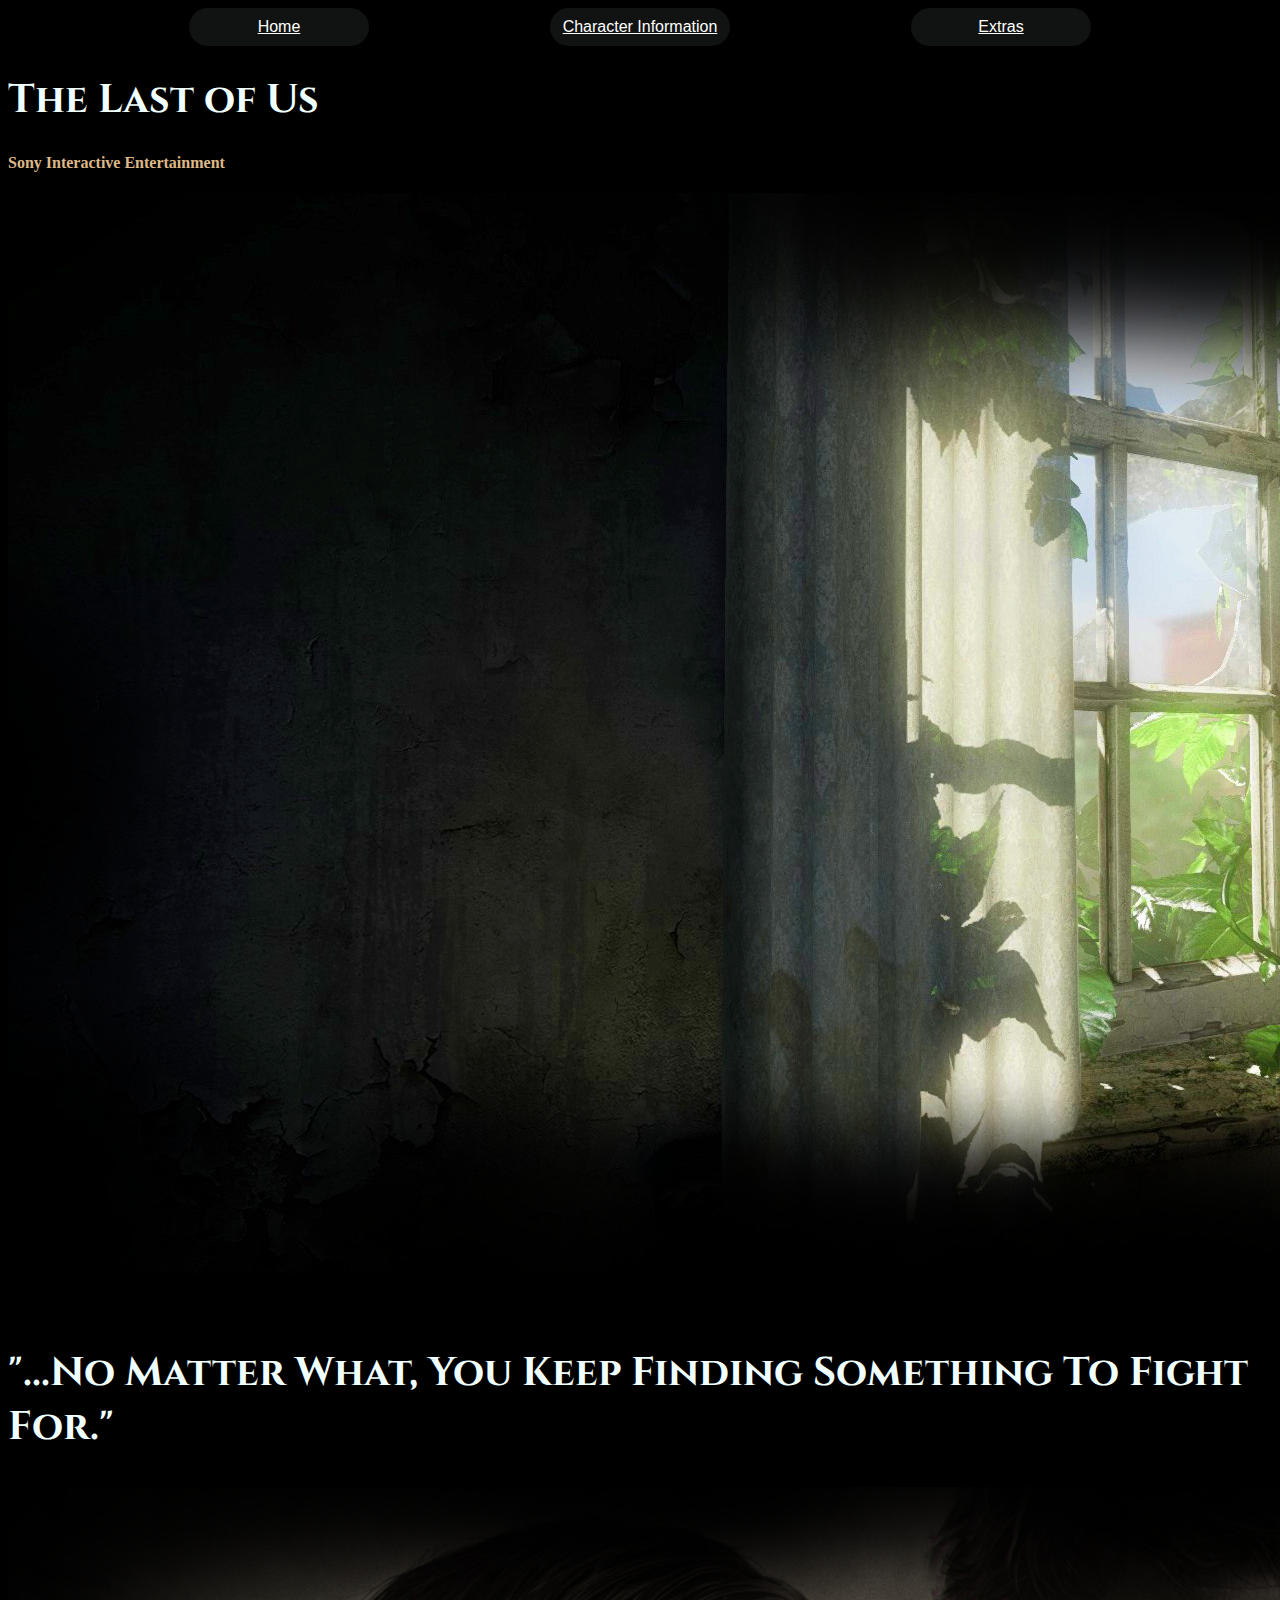
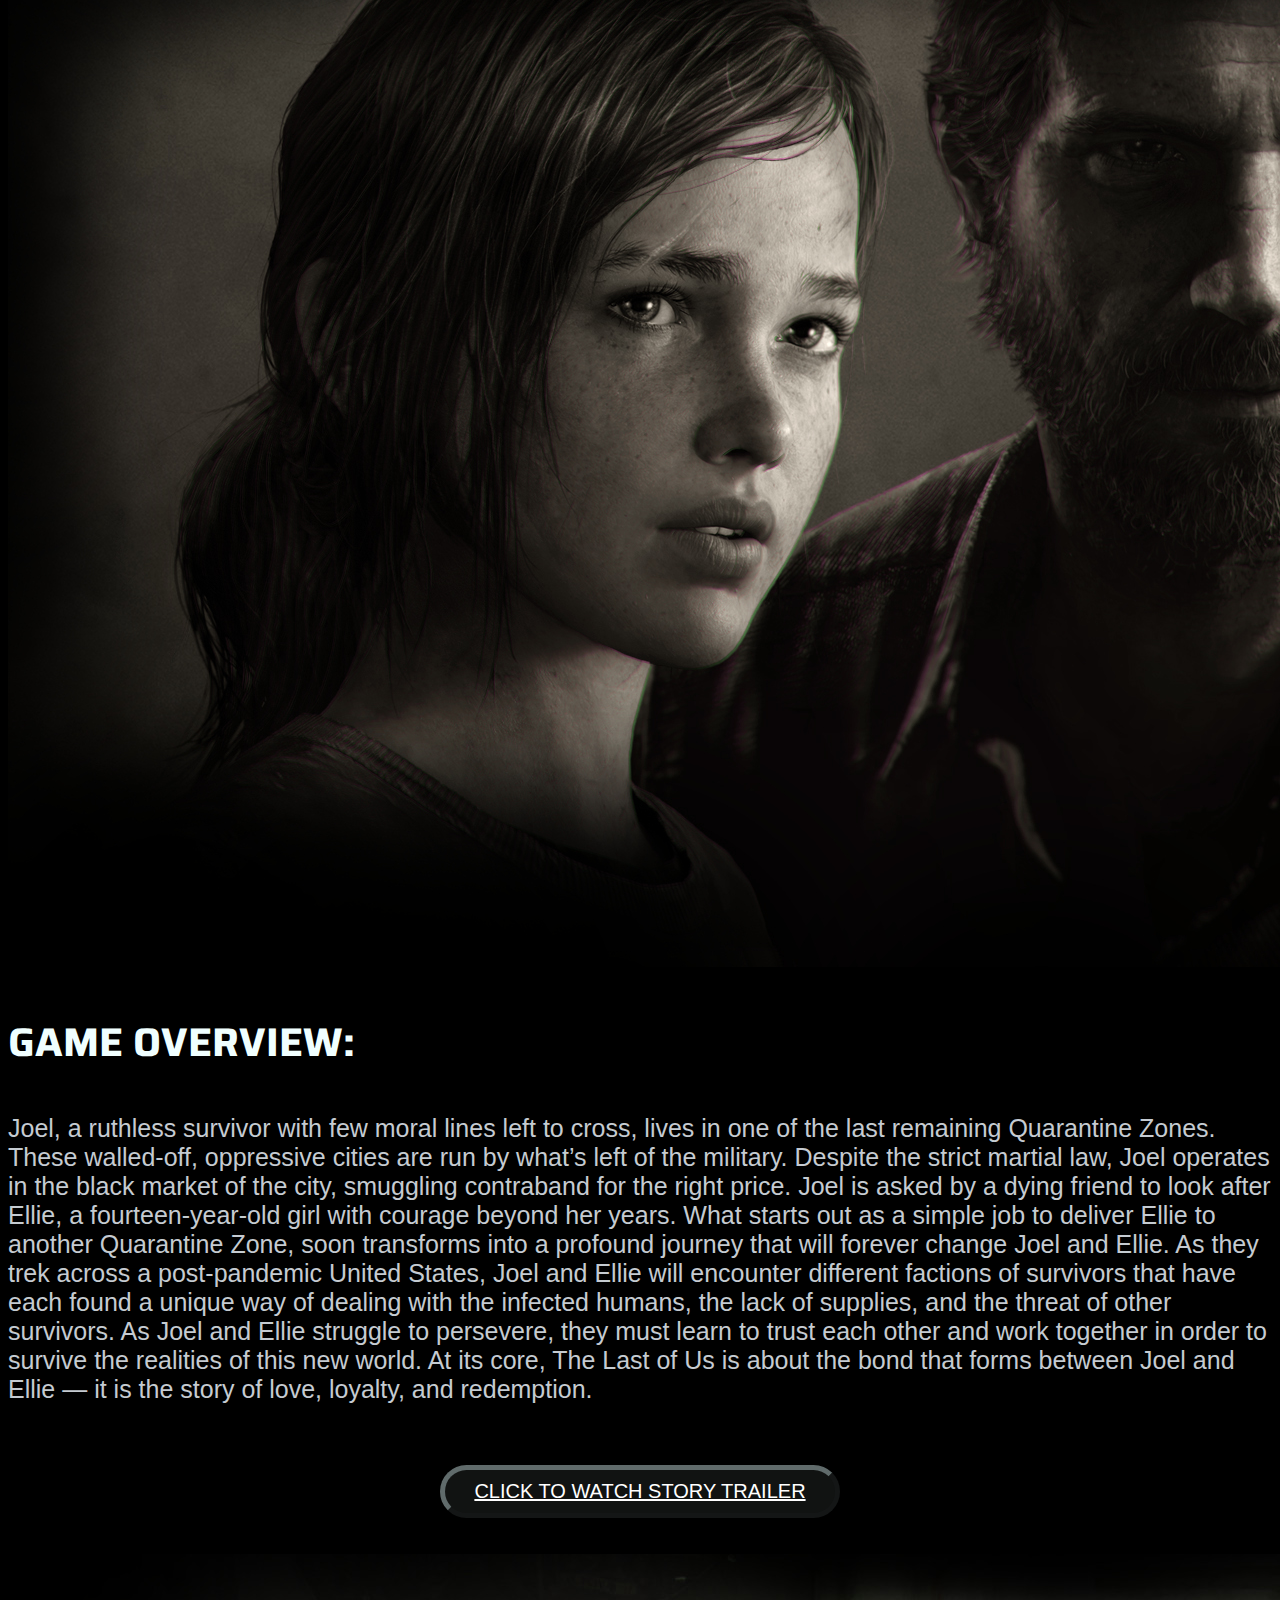
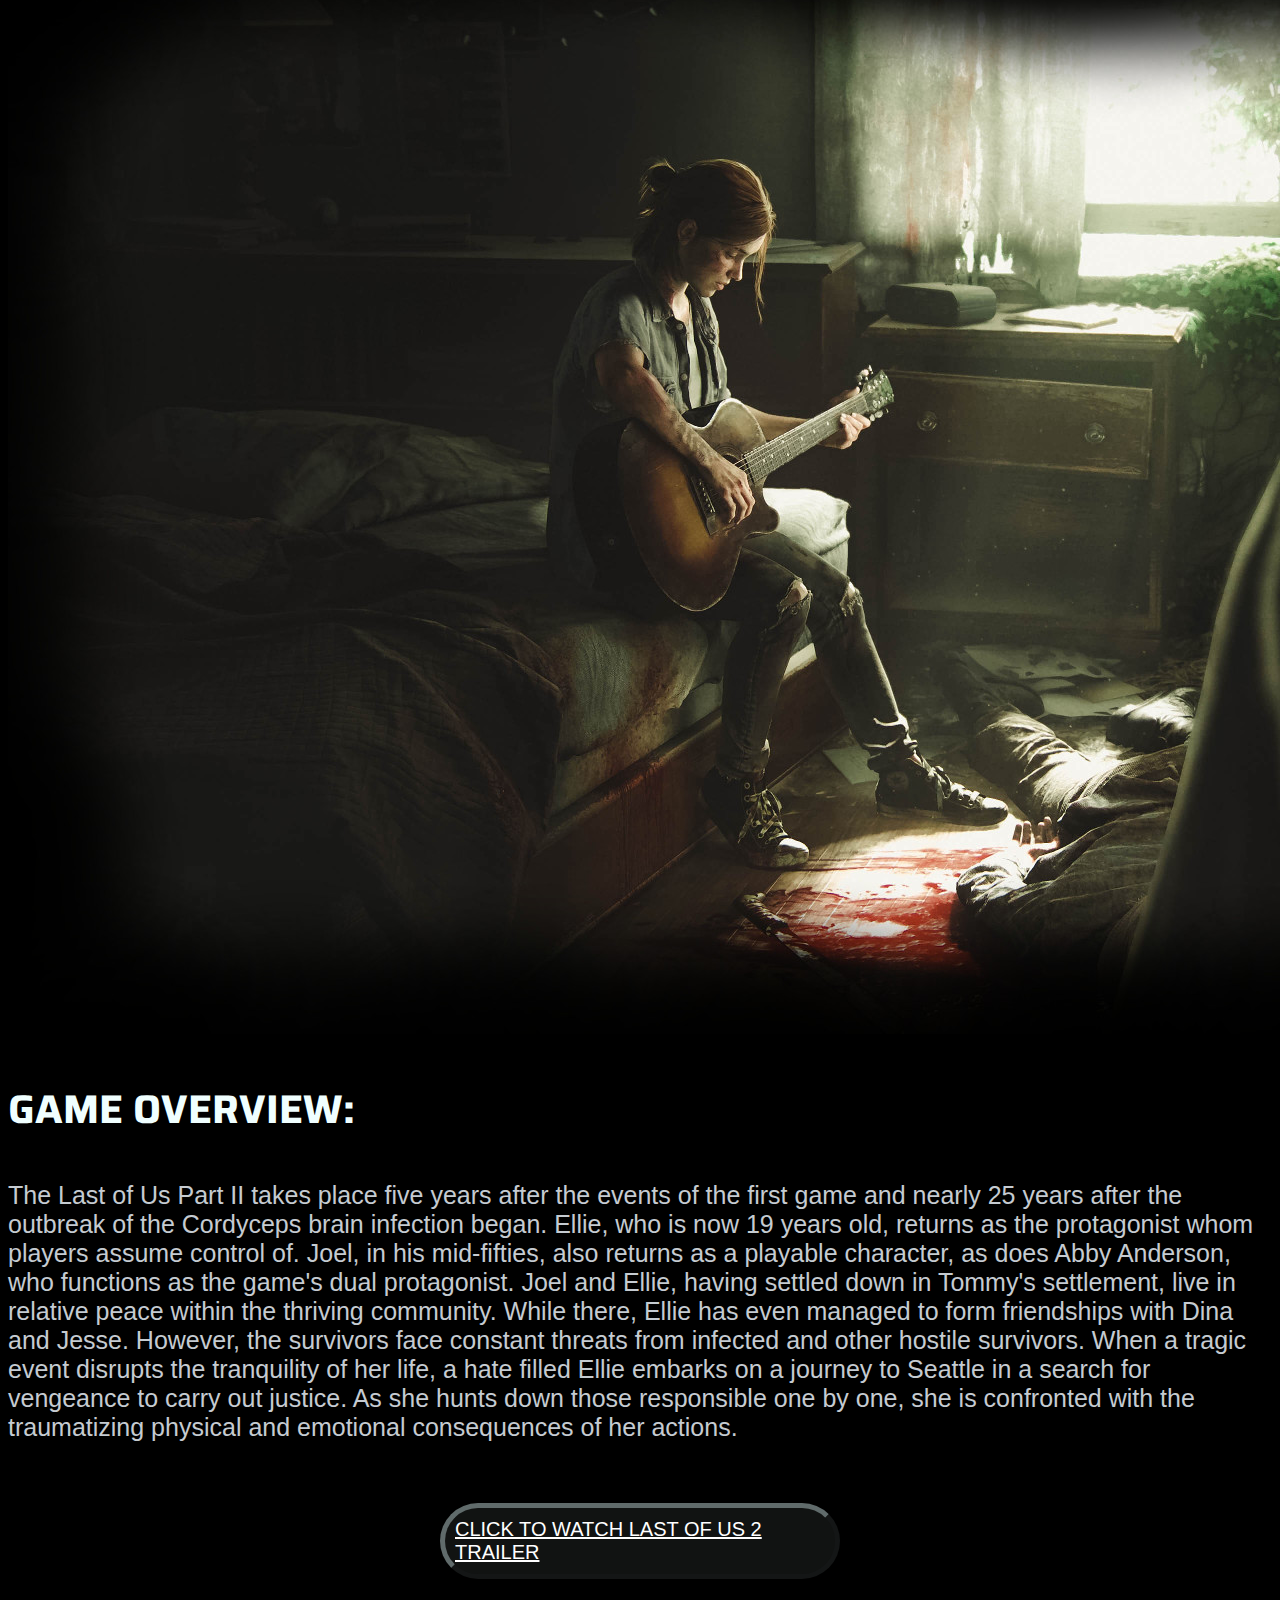
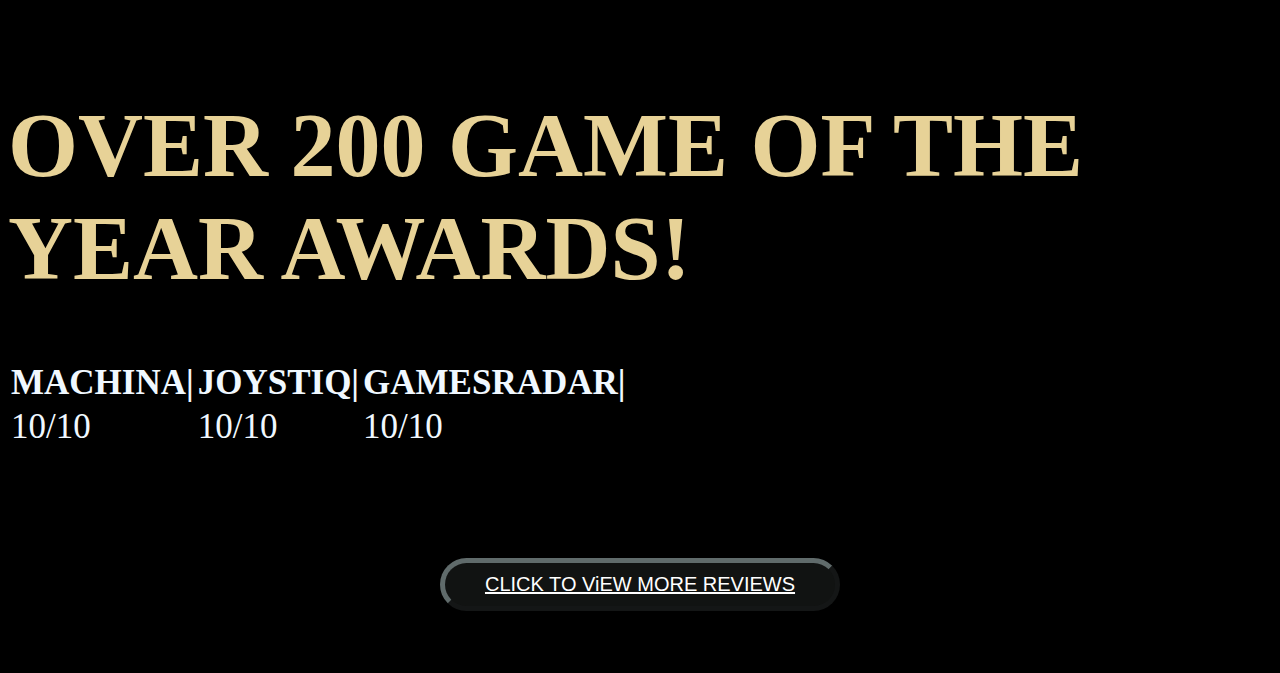
<file: index.html>
<!DOCTYPE html>
<html lang="en">
<head>
    <link rel="stylesheet" href="mysite.css">
    <meta charset="UTF-8">
    <title>Home Page</title>
</head>
<body>

<div class="nav_container" >
    <a class="nav_items" href="index.html">Home</a>
    <a class="nav_items"  href="mypage2.html">Character Information</a>
    <a class="nav_items"  href="mypage3.html">Extras</a>
</div>

<h1 class="heading">The Last of Us </h1>
<h4 id="textcolor">Sony Interactive Entertainment</h4>


<img src="louhomescreenEDIT.jpg" alt="the last of us home screen">
<br>
<br>
<br>
<!-- <img src="/louhomescreen.png" alt="the last of us home screen"> -->
<h2 class="heading">"...No Matter What, You Keep Finding Something To Fight For."</h2>
<img src="lou1wpTRANSPARENT.jpg" alt="the last of us">
<!-- <img src="lou1wp.jpg" alt="the last of us"> -->
<br>

<h3 class="sub-heading">GAME OVERVIEW:</h3>
<p>Joel, a ruthless survivor with few moral lines left to cross, lives in one of the last remaining Quarantine Zones. These walled-off, oppressive cities are run by what’s left of the military. Despite the strict martial law, Joel operates in the black market of the city, smuggling contraband for the right price.

    Joel is asked by a dying friend to look after Ellie, a fourteen-year-old girl with courage beyond her years. What starts out as a simple job to deliver Ellie to another Quarantine Zone, soon transforms into a profound journey that will forever change Joel and Ellie.
    
    As they trek across a post-pandemic United States, Joel and Ellie will encounter different factions of survivors that have each found a unique way of dealing with the infected humans, the lack of supplies, and the threat of other survivors.
    
    As Joel and Ellie struggle to persevere, they must learn to trust each other and work together in order to survive the realities of this new world.
    
    At its core, The Last of Us is about the bond that forms between Joel and Ellie — it is the story of love, loyalty, and redemption.</p>
<br>
<br>

<div class="link_container">
<a class="link_items" href="https://www.youtube.com/watch?v=MzmHcj2Q8eQ" target="_blank">CLICK TO WATCH STORY TRAILER</a>
</div>
<br>
<br>
<img src="lou2wpEDIT.jpg" alt="the last of us 2">
<!-- <img src="/lou2wp.png" alt="the last of us 2"> -->
<br>
<h3 class="sub-heading">GAME OVERVIEW:</h3>
<p>The Last of Us Part II takes place five years after the events of the first game and nearly 25 years after the outbreak of the Cordyceps brain infection began. Ellie, who is now 19 years old, returns as the protagonist whom players assume control of. Joel, in his mid-fifties, also returns as a playable character, as does Abby Anderson, who functions as the game's dual protagonist.

    Joel and Ellie, having settled down in Tommy's settlement, live in relative peace within the thriving community. While there, Ellie has even managed to form friendships with Dina and Jesse. However, the survivors face constant threats from infected and other hostile survivors.
    
    When a tragic event disrupts the tranquility of her life, a hate filled Ellie embarks on a journey to Seattle in a search for vengeance to carry out justice. As she hunts down those responsible one by one, she is confronted with the traumatizing physical and emotional consequences of her actions.</p>
<br>
<br>
<div class="link_container">
<a class="link_items" href="https://www.youtube.com/watch?v=qPNiIeKMHyg" target="_blank">CLICK TO WATCH LAST OF US 2 TRAILER</a>
</div>
<br>
<br>
<br>
<h1 id="size2">OVER 200 GAME OF THE YEAR AWARDS!</h1>


<table>

<tr>
<div class="text-container">
<th id="size">MACHINA| </th>
<th  id="size">JOYSTIQ|  </th>
<th id="size">GAMESRADAR|  </th>
</div>
</tr>

<tr>

<td id="size">10/10</td>
<td id="size">10/10</td>
<td id="size">10/10</td>


</tr>

</table>


<br>
<br>
<br>
<br>
<br>
<br>

<div class="link_container">
<a class="link_items" href="https://www.metacritic.com/game/playstation-3/the-last-of-us" target="_blank">CLICK TO ViEW MORE REVIEWS</a>
</div>
<br>
<br>
<br>










<!-- <p id="size"> MACHINIMA 10/10 <br>
    JOYSTIQ 10/10 <br>
    GAMESRADAR 10/10

</pr>-->






</body>
</html>
</file>
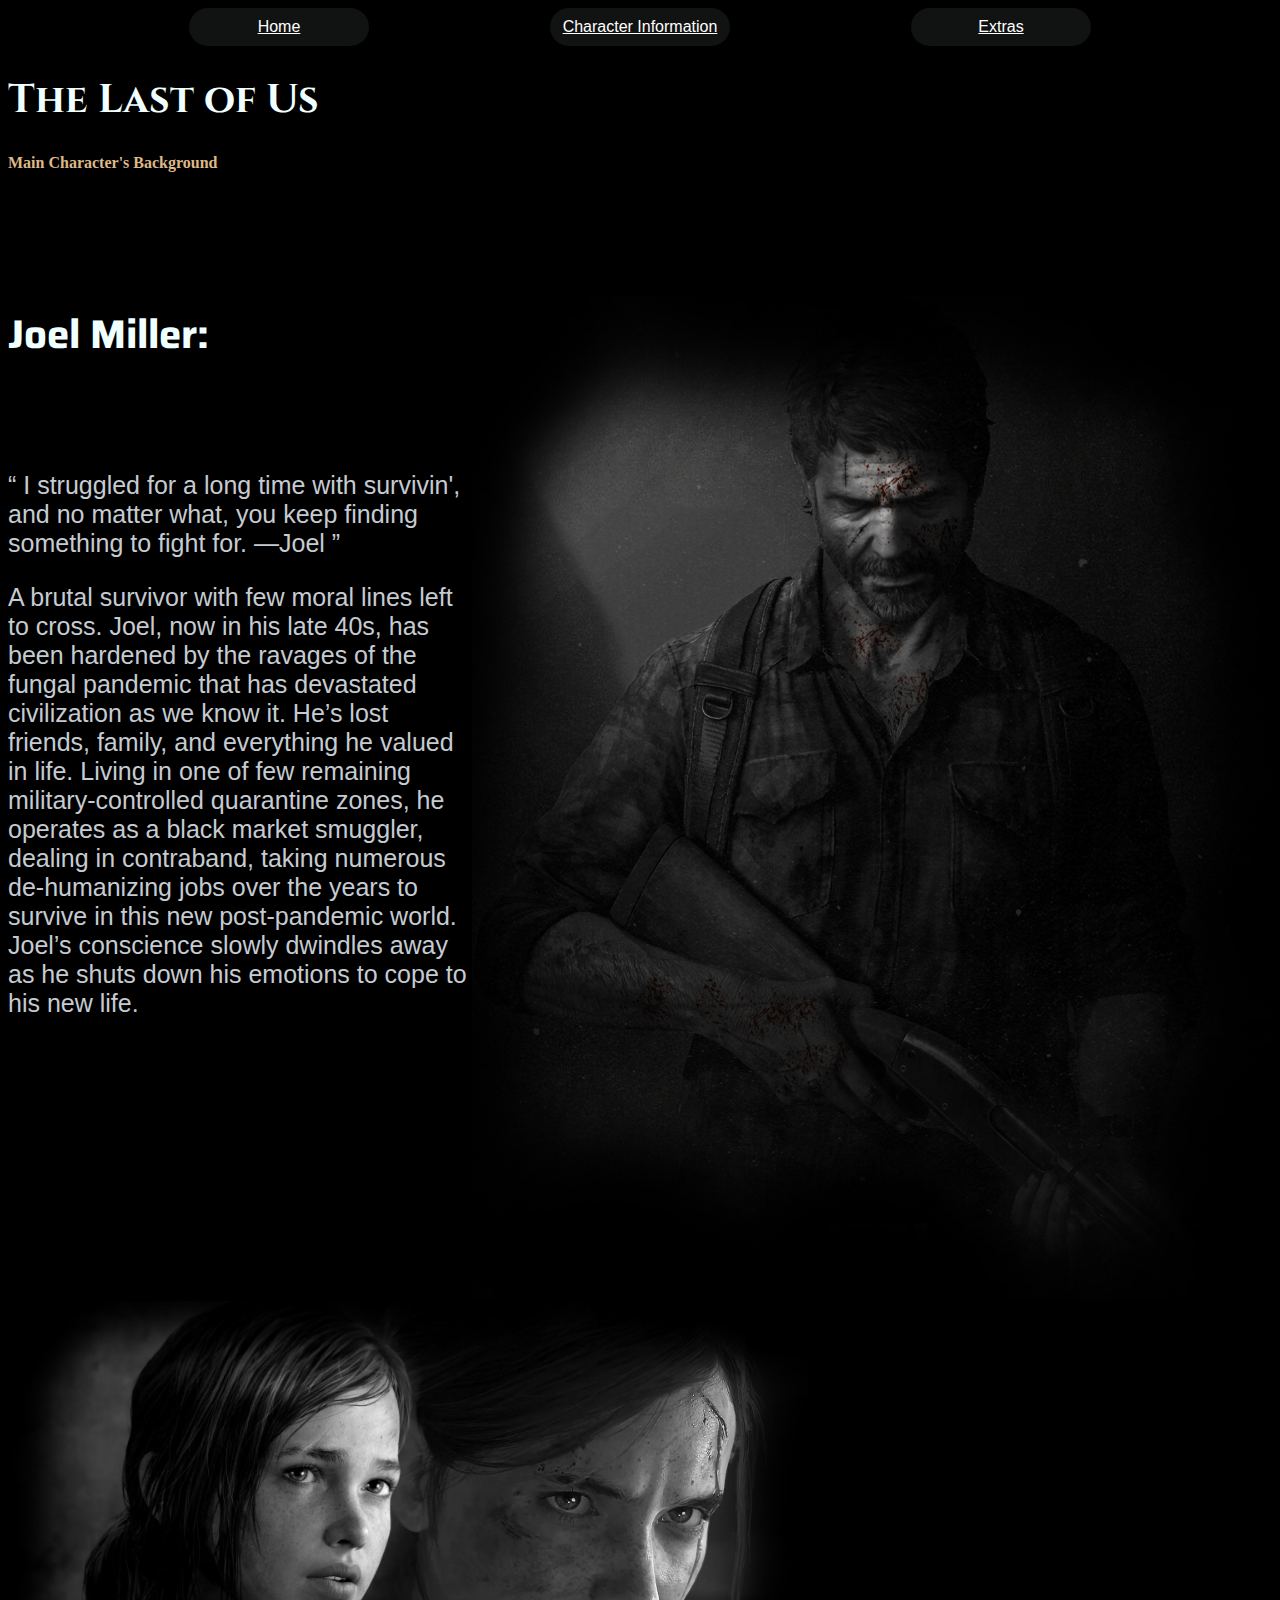
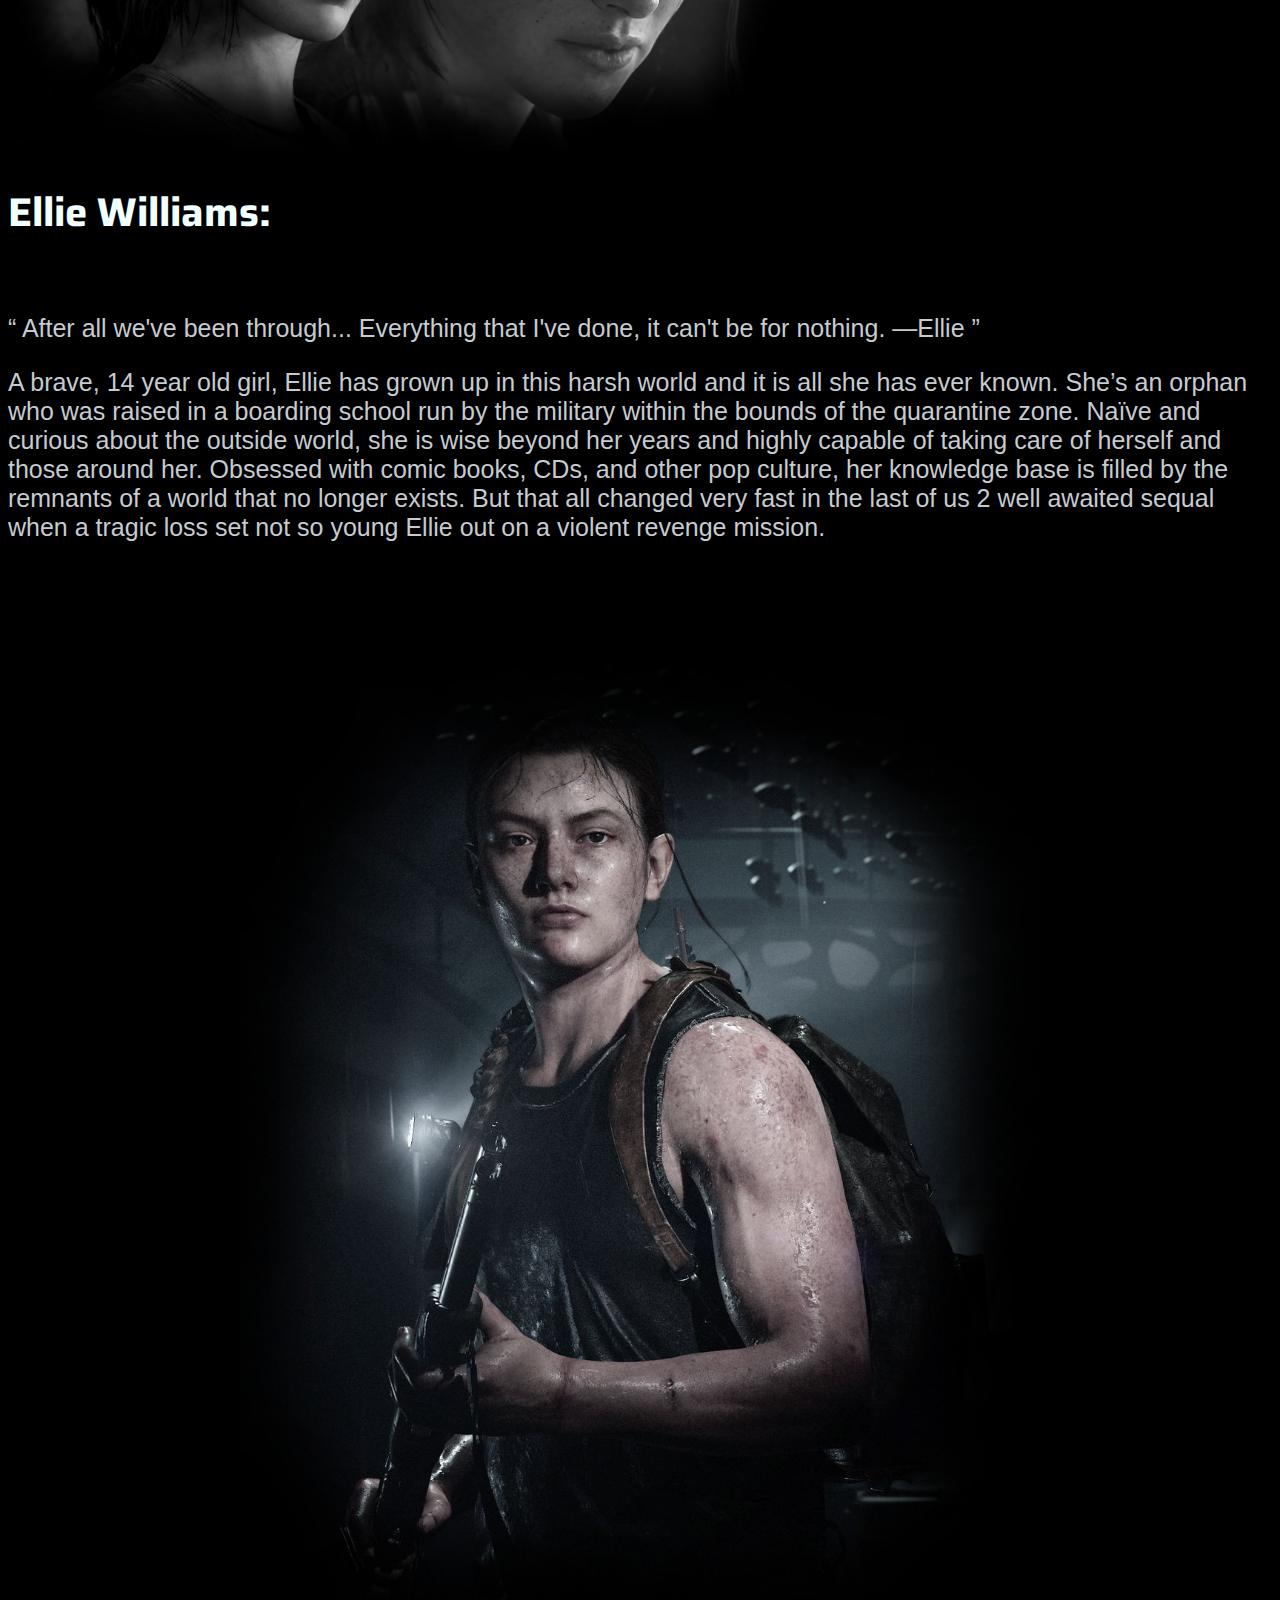
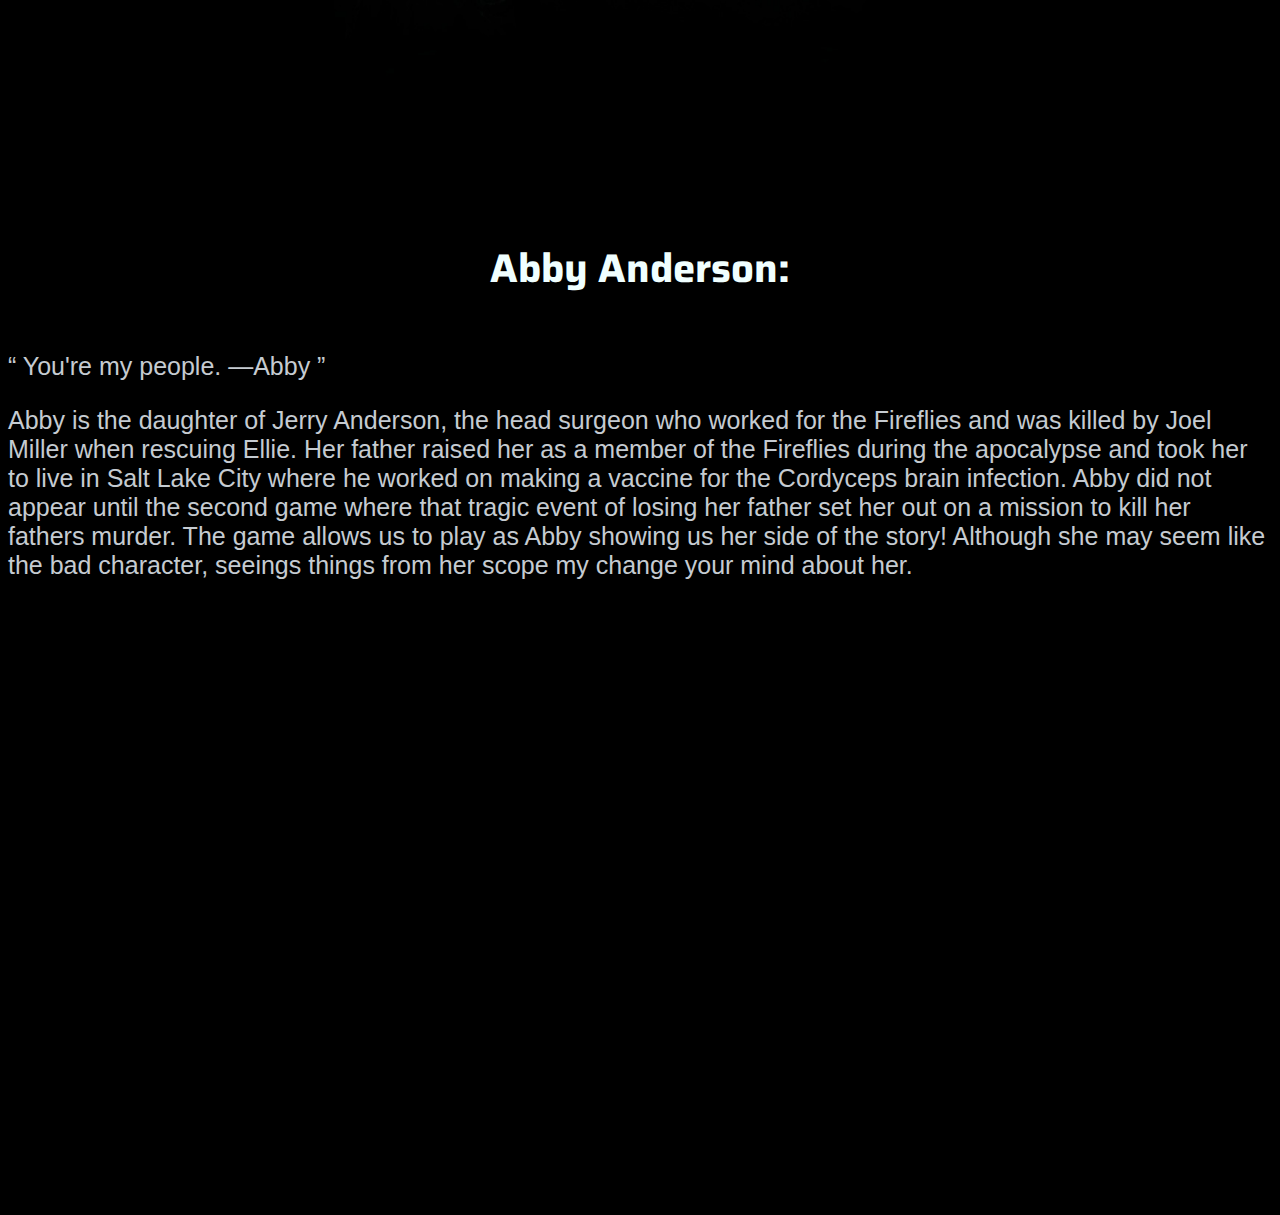
<file: mypage2.html>
<!DOCTYPE html>
<html lang="en">
<head>
    <link rel="stylesheet" href="mysite.css">
    <meta charset="UTF-8">
    <title>Character information</title>
</head>
<body>
    <div class="nav_container" >
        <a class="nav_items" href="index.html">Home</a>
        <a class="nav_items"  href="mypage2.html">Character Information</a>
        <a class="nav_items"  href="mypage3.html">Extras</a>
    </div>
    <h1 class="heading">The Last of Us </h1>
    <h4 id="textcolor">Main Character's Background</h4>

<br>
<br>
<h2>Main playable Characters:</h2>


<a href="https://thelastofus.fandom.com/wiki/Joel_Miller" target="_blank">
<img class="img1" src="joelholdinggun.jpg"  alt="joel holding gun" width="800px"></a>
<h1 class="sub-heading">Joel Miller:</h1>
<br>
<br>
<br>
<p>
    “	
    I struggled for a long time with survivin', and no matter what, you keep finding something to fight for.
    ―Joel
    ”</p>
<p>A brutal survivor with few moral lines left to cross. Joel, now in his late 40s, has been hardened by the ravages of the fungal pandemic that has devastated civilization as we know it. He’s lost friends, family, and everything he valued in life. Living in one of few remaining military-controlled quarantine zones, he operates as a black market smuggler, dealing in contraband, taking numerous de-humanizing jobs over the years to survive in this new post-pandemic world. Joel’s conscience slowly dwindles away as he shuts down his emotions to cope to his new life. </p>

<br>
<br>
<br>
<br>
<br>
<br>
<br>
<br>
<br>
<br>
<br>
<br>

<a href="https://thelastofus.fandom.com/wiki/Ellie_Williams" target="_blank"> 
<img src="ellielou.jpg" alt="ellie from last of us 1 and 2" width="800px"></a> 

<h1 class="sub-heading">Ellie Williams:</h1>

<br>
<p>“	
    After all we've been through... Everything that I've done, it can't be for nothing.
    ―Ellie
    ”</p>
<p>A brave, 14 year old girl, Ellie has grown up in this harsh world and it is all she has ever known. She’s an orphan who was raised in a boarding school run by the military within the bounds of the quarantine zone. Naïve and curious about the outside world, she is wise beyond her years and highly capable of taking care of herself and those around her. Obsessed with comic books, CDs, and other pop culture, her knowledge base is filled by the remnants of a world that no longer exists. But that all changed very fast in the last of us 2 well awaited sequal when a tragic loss set not so young Ellie out on a violent revenge mission.</p>

<br>
<br>
<br>
<br>

<div class="img_container">
<a href="https://thelastofus.fandom.com/wiki/Abby_Anderson#:~:text=Abby%20is%20the%20daughter%20of,for%20the%20Cordyceps%20brain%20infection." target="_blank">
<img class="img2" src="abbylou2.jpg" alt="Abby from last og us 2" width="800px"></a>
<h1 class="sub-heading">Abby Anderson:</h1>
</div>
<p>“	
    You're my people.
    ―Abby
    ”</p>
<p>Abby is the daughter of Jerry Anderson, the head surgeon who worked for the Fireflies and was killed by Joel Miller when rescuing Ellie. Her father raised her as a member of the Fireflies during the apocalypse and took her to live in Salt Lake City where he worked on making a vaccine for the Cordyceps brain infection. Abby did not appear until the second game where that tragic event of losing her father set her out on a mission to kill her fathers murder. The game allows us to play as Abby showing us her side of the story! Although she may seem like the bad character, seeings things from her scope my change your mind about her.
</p>
<br>
<br>
<br>
<br>
<div class="img_container">
<iframe src="https://giphy.com/embed/4H7qWB4VJEgBsLtGVG" width="480" height="480" frameBorder="0" class="giphy-embed" allowFullScreen></iframe><p><a href="https://giphy.com/gifs/playstationde-playstation-the-last-of-us-4H7qWB4VJEgBsLtGVG"></a></p>
</div>



    
</body>
</html>
</file>
<file: mysite.css>
@import url('https://fonts.googleapis.com/css2?family=Cinzel&display=swap');
/* added above font in heading */
@import url('https://fonts.googleapis.com/css2?family=Saira:wght@100&display=swap');
/* THIS STYLE IS IN SUB HEADING */
@import url('https://fonts.googleapis.com/css2?family=Nanum+Myeongjo&display=swap');



body {

    background-color: black;
/* background-image: url("/joelkillingclicker.jpg"); */

}

/* #topbanner{
background-color: rgb(96, 107, 107) ;
} */
/* ADD ANOTHER BODY AND THIS, IF YOU WANT TO MAKE A BANNER ETC. */




.heading {
    color:azure;
    background-color: black;
    font-family: 'Cinzel', serif;
    font-size: 40px;
    /* this is colour for the heading "last of us" */
}

.sub-heading {
    color:azure;
    background-color: black;
    font-family: 'Saira', sans-serif;
    font-size: 40px;
    /* this is for the sub headings game overview etc */
}

#textcolor{
    color:burlywood;
    background-color:black;
}
/* above text color used for sony title. */

p{
    color:rgb(197, 203, 209);
    font-size: 25px;
    background-color: black;
    font-family:'Franklin Gothic Medium', 'Arial Narrow', Arial, sans-serif;
}

.nav_container{

    display: flex;
    flex-direction: row;
    justify-content: space-evenly;
    font-family:'Franklin Gothic Medium', 'Arial Narrow', Arial, sans-serif
    
    
}

.nav_items{
    display:flex;
    box-sizing: border-box;
    background-color: rgb(17, 19, 18);
    color:white;
    padding: 10px;
    border-color: rgb(96, 107, 107);
    border-width: 5px;
    border-style:hidden;
    border-radius: 75px;
    width: 180px;
    justify-content: center;
}
/* the above nav container and items are for my navigation bar */

#size{
    font-size: 35px;
    color: aliceblue;

}

#size2{
    color:rgb(231, 210, 151);
    font-size: 90px;
}

.text-container{
display:flex;
flex-direction: row;
justify-content:center;



}

.text-items{

display: flex;

}



.link_container{

    display: flex;
    flex-direction: row;
    justify-content:center;
    font-family:'Franklin Gothic Medium', 'Arial Narrow', Arial, sans-serif
    
    
}

.link_items{
    display:flex;
    box-sizing: border-box;
    background-color: rgb(17, 19, 18);
    color:white;
    padding: 10px;
    border-color: rgb(96, 107, 107);
    border-width: 5px;
    border-style:outset;
    border-radius: 75px;
    width: 400px;
    justify-content: center;
    font-size: 20px;
}
/* these link containers are for my links within my site. */


.image-container{
    display: flex;
    flex-direction: column;
justify-content: flex-end;
align-items: flex-start;
flex-wrap: wrap;

}

.image-items{
display: flex;
flex-direction: column;
justify-content: right;
flex-wrap: wrap;


}

.heading-container{
display: flex;
flex-direction: row;
justify-content: center;

}

.head-items{
    font-size: 50px;
    color: aliceblue;
    font-family: 'Nanum Myeongjo', serif;
}

.img1{
    display:flex ;
    float: right;
    justify-content:flex-start;
}
/* joel and maybe abby */
/* 
.img2{
    display:flex ;
    float:inline-start;
    position: static;
} */

.img_container{
    display:flex;
    flex-direction: column;
    align-items: center;
    justify-content: center;
    }
.img2{
    margin-bottom: 100px;
    }

    /* used above for Abby image to make it centred */


    .container {
        display: flex;
        flex-flow: row;
        justify-content: center;
        min-height: 50vh;
        flex-wrap:wrap;
     
    }

.box1 { dsplay:flex;}
.box2 { dsplay:flex;}
.box3 { dsplay:flex;}
.box4 {}
.box5 {}
.box6 {}
.box7 {}
.box8 {}
.box9 {}
.box10 {}

.image-sort {
    display: flex;
    flex-flow: row;
    justify-content: center;
    /* min-height: 100vh; */
    flex-wrap:wrap;
    
 
}

.gif {
    display: flex;
    flex-flow: row;
    justify-content: center;
    /* min-height: 100vh; */
    flex-wrap:nowrap;
    
 
}
</file>
